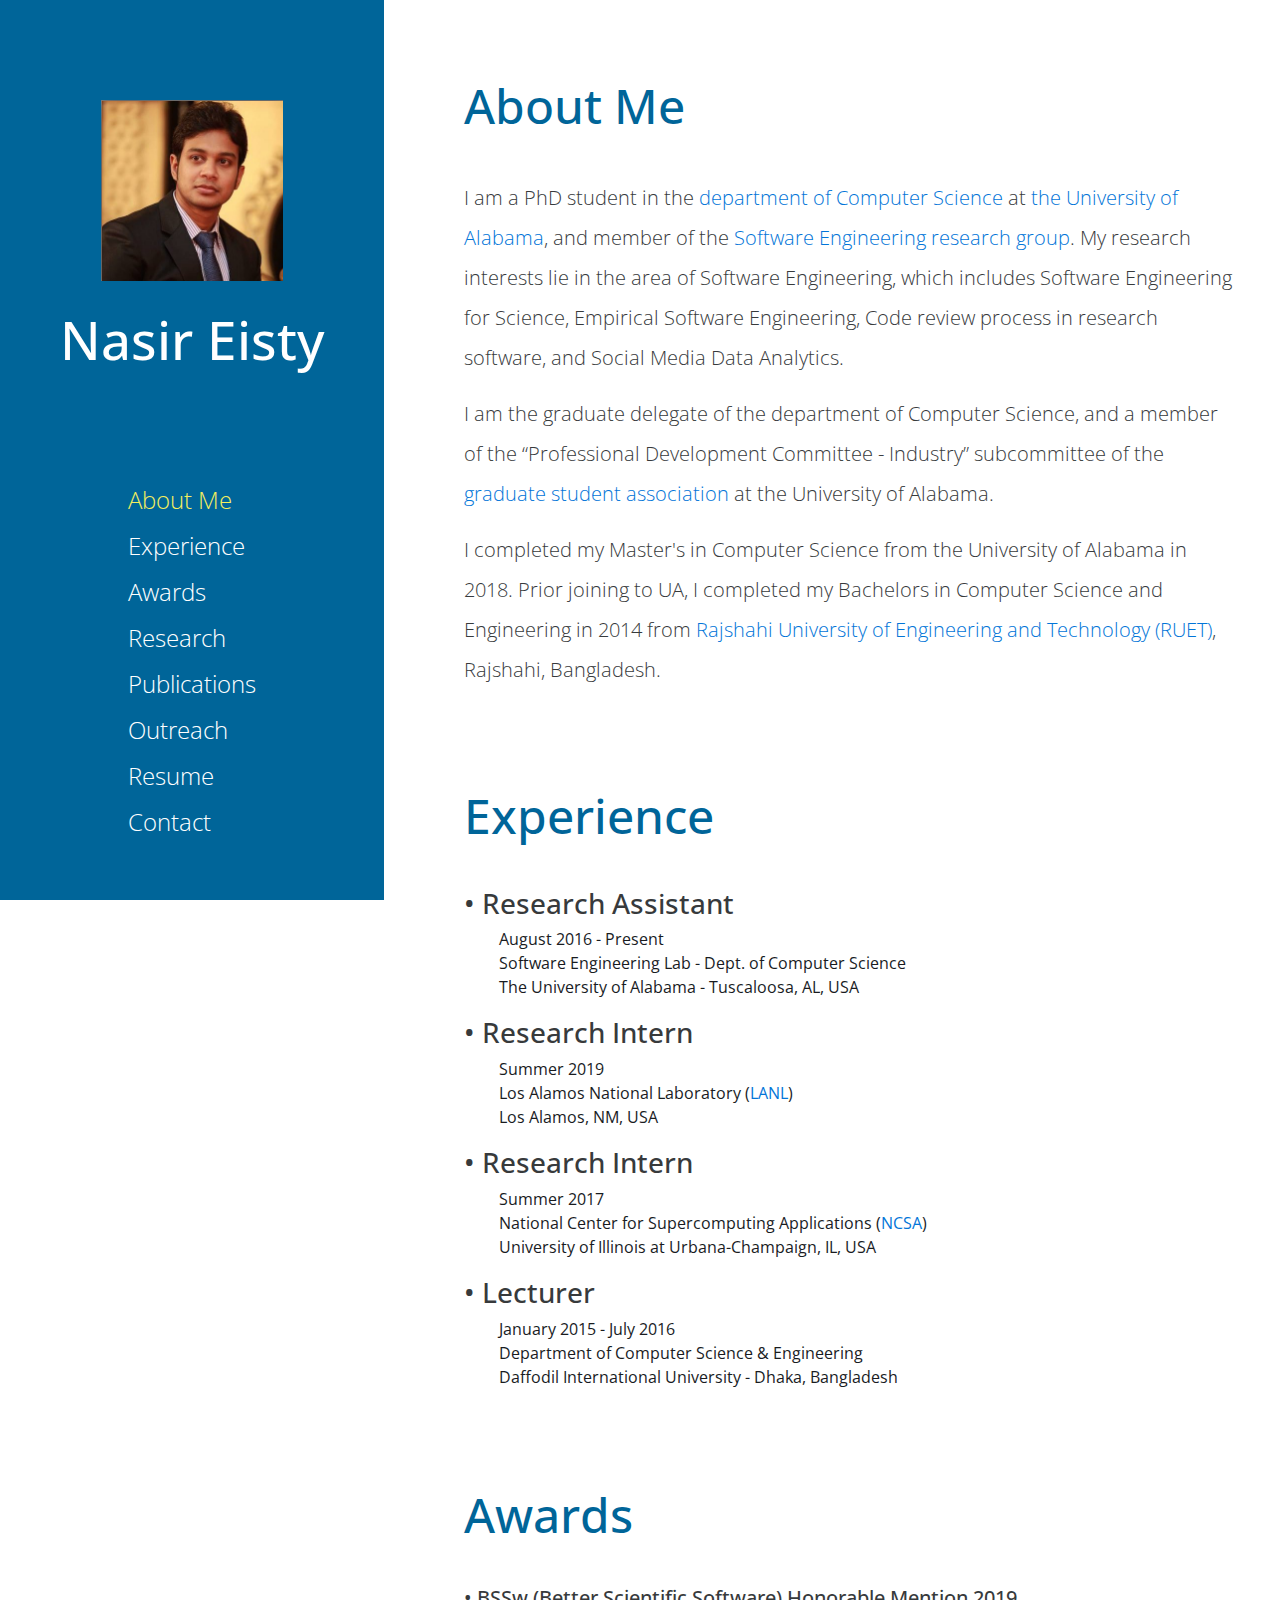
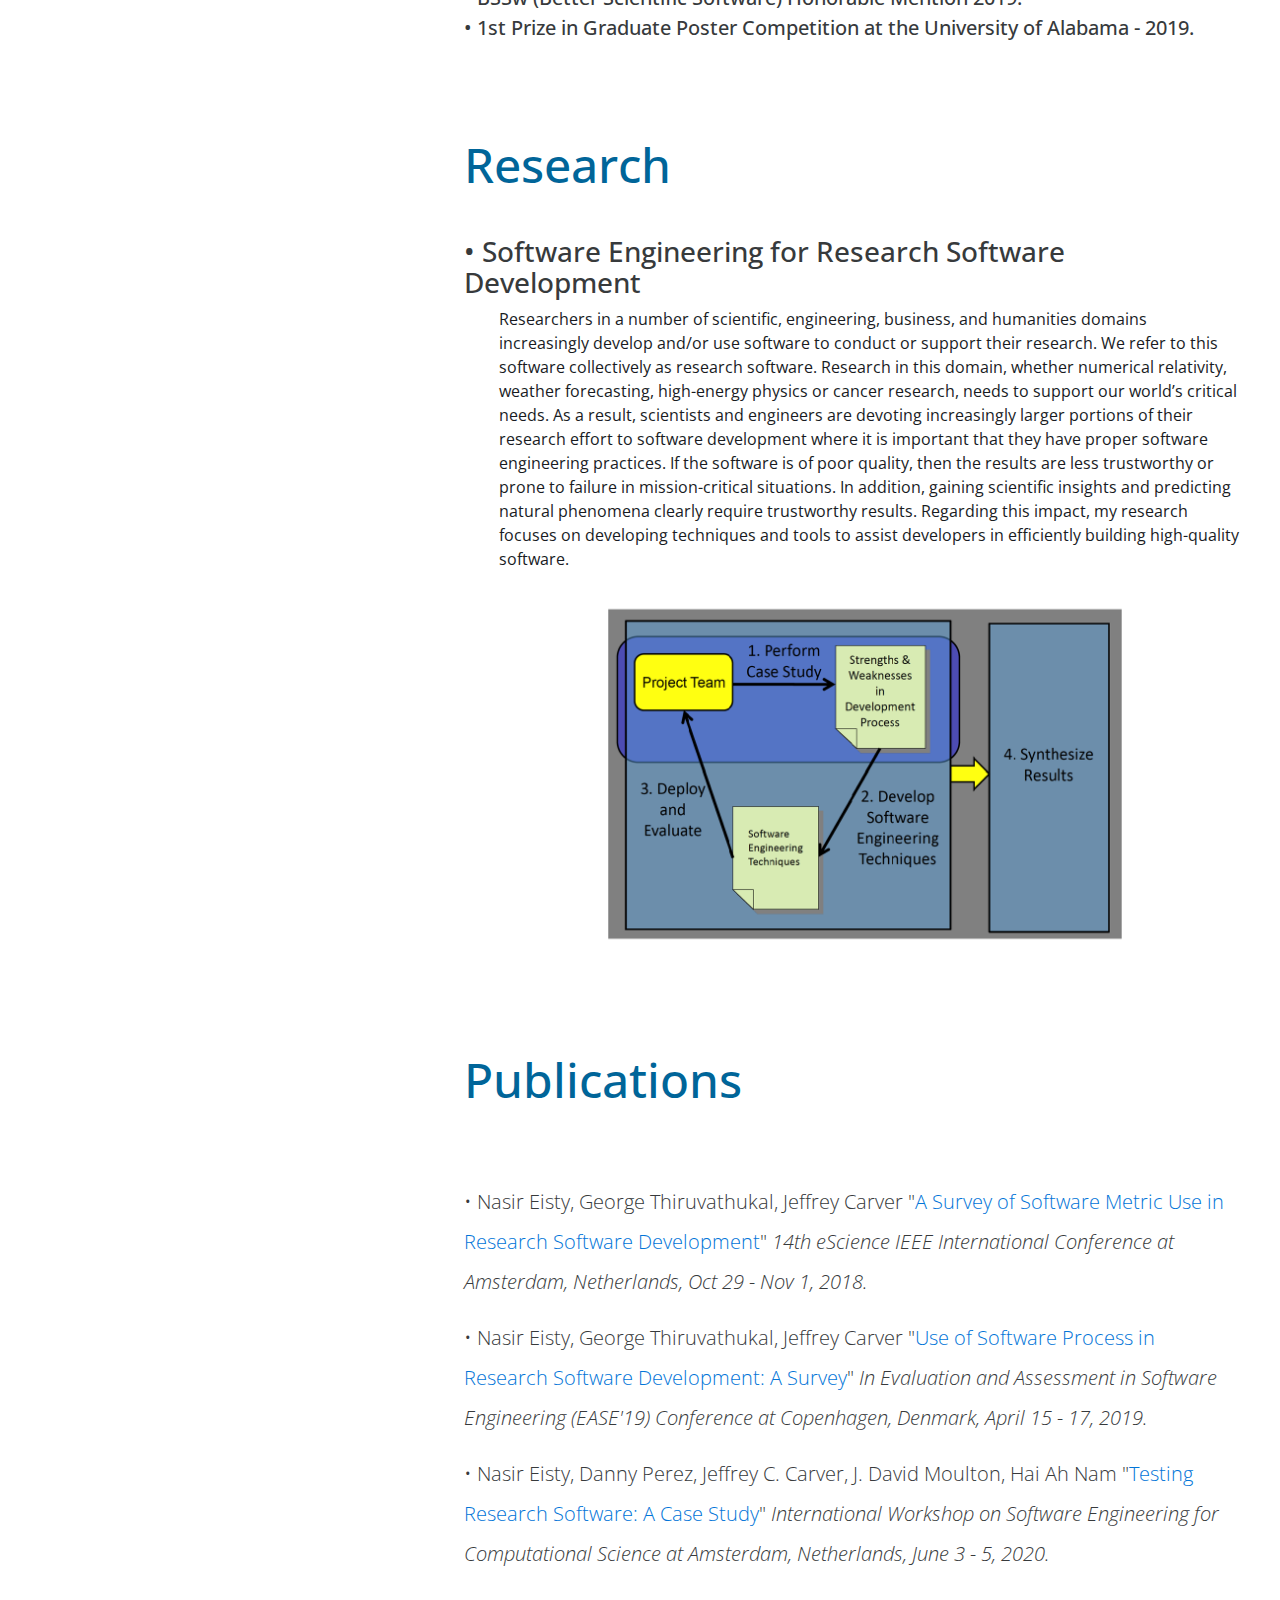
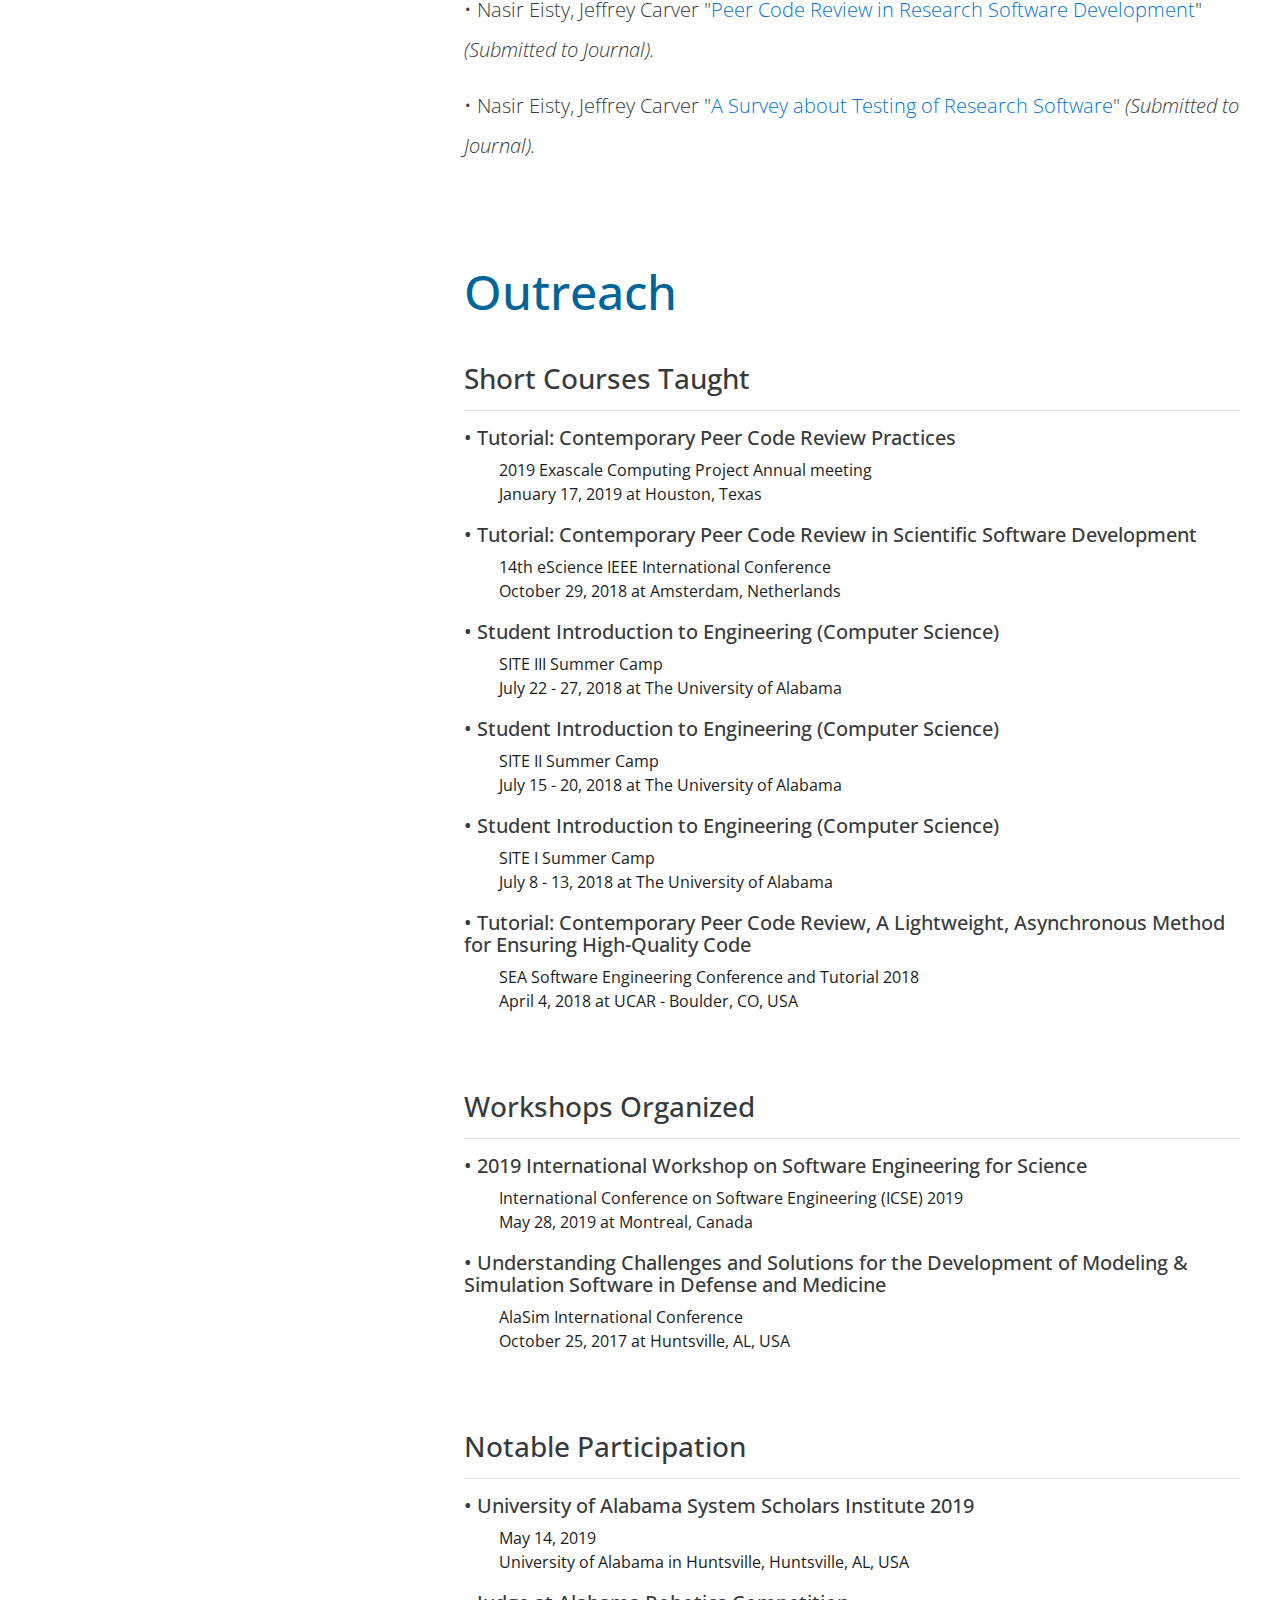
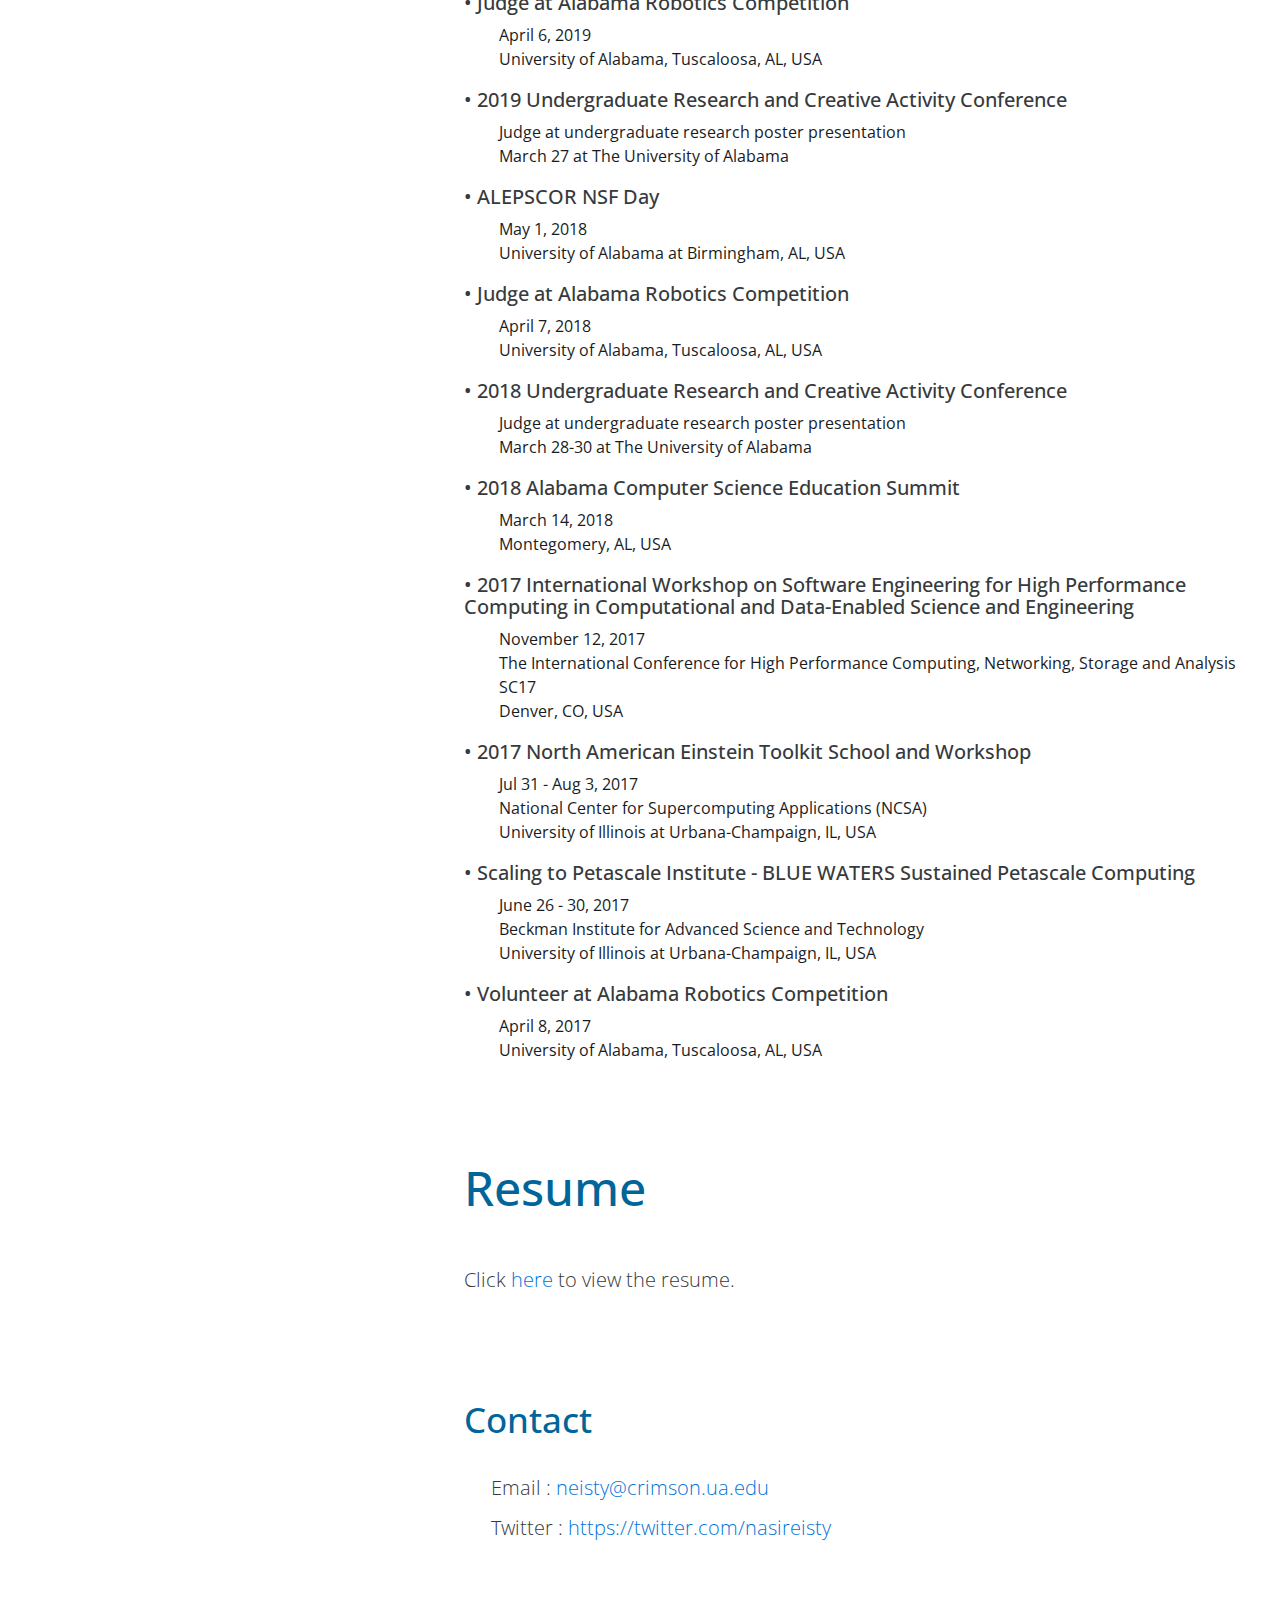
<file: old_index.html>
<!DOCTYPE html>
<html>
<head>
    <meta charset="utf-8">
    <meta http-equiv="X-UA-Compatible" content="IE=edge">
    <meta name="viewport" content="width=device-width, initial-scale=1">

    <title>Nasir Eisty</title>
<!--
Neaty HTML Template
http://www.templatemo.com/tm-501-neaty
-->
    <!-- load stylesheets -->
    <link rel="stylesheet" href="https://fonts.googleapis.com/css?family=Open+Sans:300,400">  <!-- Google web font "Open Sans" -->
    <link rel="stylesheet" href="css/bootstrap.min.css">                                      <!-- Bootstrap style -->
    <link rel="stylesheet" href="css/magnific-popup.css">                                <!-- Magnific pop up style, http://dimsemenov.com/plugins/magnific-popup/ -->
    <link rel="stylesheet" href="css/templatemo-style.css">                                   <!-- Templatemo style -->

    <!-- HTML5 shim and Respond.js for IE8 support of HTML5 elements and media queries -->
    <!-- WARNING: Respond.js doesn't work if you view the page via file:// -->
        <!--[if lt IE 9]>
          <script src="https://oss.maxcdn.com/html5shiv/3.7.2/html5shiv.min.js"></script>
          <script src="https://oss.maxcdn.com/respond/1.4.2/respond.min.js"></script>
          <![endif]-->
</head>
    <body>        
        <div class="container">
            <div class="row">
                <div class="tm-left-right-container">
                    <!-- Left column: logo and menu -->
                    <div class="tm-blue-bg tm-left-column">                        
                        <div class="tm-logo-div text-xs-center">
                            <img src="img/profile.PNG" alt="Logo">
                            <h1 class="tm-site-name">Nasir Eisty</h1>
                        </div>
                        <nav class="tm-main-nav">
                            <ul class="tm-main-nav-ul">
                                <li class="tm-nav-item">
                                    <a href="#about" class="tm-nav-item-link">About Me</a>
                                </li>
                                <li class="tm-nav-item">
                                    <a href="#experience" class="tm-nav-item-link">Experience</a>
                                </li>
                                <li class="tm-nav-item">
                                    <a href="#awards" class="tm-nav-item-link">Awards</a>
                                </li>
                                <li class="tm-nav-item">
                                    <a href="#research" class="tm-nav-item-link">Research</a>
                                </li>
                                <li class="tm-nav-item">
                                    <a href="#publications" class="tm-nav-item-link">Publications</a>
                                </li>
                                <li class="tm-nav-item">
                                    <a href="#outreach" class="tm-nav-item-link">Outreach</a>
                                </li>
                                <li class="tm-nav-item">
                                    <a href="#resume" class="tm-nav-item-link">Resume</a>
                                </li>
                                <li class="tm-nav-item">
                                    <a href="#contact" class="tm-nav-item-link">Contact</a>
                                </li>
                            </ul>
                        </nav>                                         
                    </div> <!-- Left column: logo and menu -->
                    
                    <!-- Right column: content -->
                    <div class="tm-right-column">


                        <div class="tm-content-div">
                            <!-- About me section -->
                            <section id="about" class="tm-section">
                                <header>
                                    <h2 class="tm-blue-text tm-welcome-title tm-margin-b-45">About Me</h2>
                                </header>
                                <p>I am a PhD student in the <a href="http://cs.ua.edu/" target="_blank">department of Computer Science</a> at <a href="https://www.ua.edu/" target="_blank">the University of Alabama</a>, and member of the <a href="http://se.cs.ua.edu/" target="_blank">Software Engineering research group</a>. My research interests lie in the area of Software Engineering, which includes Software Engineering for Science, Empirical Software Engineering, Code review process in research software, and Social Media Data Analytics.</p>
                                <p>I am the graduate delegate of the department of Computer Science, and a member of the “Professional Development Committee - Industry” subcommittee of the <a href="https://gsa.ua.edu/" target="_blank">graduate student association</a> at the University of Alabama. </p>
                                <p>I completed my Master's in Computer Science from the University of Alabama in 2018. Prior joining to UA, I completed my Bachelors in Computer Science and Engineering in 2014 from <a href="http://www.ruet.ac.bd/" target="_blank">Rajshahi University of Engineering and Technology (RUET)</a>, Rajshahi, Bangladesh.</p>
                            </section>
                            <!-- Experience section -->
                            <section id="experience" class="tm-section">
                                <header>
                                    <h2 class="tm-blue-text tm-welcome-title tm-margin-b-45">Experience</h2> 
                                </header>
                                <div >
                                    
                                    <h3><span>&bull;</span> Research Assistant</h3> 
                                    <p class="info">August 2016 - Present<br>Software Engineering Lab - Dept. of Computer Science<br>The University of Alabama - Tuscaloosa, AL, USA</p>
                                    <h3><span>&bull;</span> Research Intern</h3> 
                                    <p class="info">Summer 2019<br>Los Alamos National Laboratory (<a href = "https://www.lanl.gov/" target ="_blank">LANL</a>)<br> Los Alamos, NM, USA</p>
                                    <h3><span>&bull;</span> Research Intern</h3> 
                                    <p class="info">Summer 2017<br>National Center for Supercomputing Applications (<a href = "http://www.ncsa.illinois.edu/" target ="_blank">NCSA</a>)<br>University of Illinois at Urbana-Champaign, IL, USA</p>
                                    <h3><span>&bull;</span> Lecturer</h3> 
                                    <p class="info">January 2015 - July 2016<br>Department of Computer Science & Engineering<br>Daffodil International University - Dhaka, Bangladesh</p>
                                </div>
                            </section>  
                            <!-- Awards section -->
                            <section id="awards" class="tm-section">
                                <header>
                                    <h2 class="tm-blue-text tm-welcome-title tm-margin-b-45">Awards</h2>
                                </header>
                                <div >
                                    
                                    <h5><span>&bull;</span> BSSw (Better Scientific Software) Honorable Mention 2019.</h3>
                                    <h5><span>&bull;</span> 1st Prize in Graduate Poster Competition at the University of Alabama - 2019.</h3>  
                                    
                                   </div>
                            </section>  

                            <!-- Research section -->     
                            <section id="research" class="tm-section">
                                    <header>
                                        <h2 class="tm-blue-text tm-welcome-title tm-margin-b-45">Research</h2>
                                    </header>

                                    <div >
                                        
                                        <h3><span>&bull;</span> Software Engineering for Research Software Development </h3> 
                                        <p class="info">Researchers in a number of scientific,  engineering,  business,  and humanities domains increasingly develop and/or use software to conduct or support their research.  We refer to this software collectively as research software.   Research in this domain, whether numerical relativity, weather forecasting, high-energy physics or cancer research, needs to support our world’s critical needs. As a result, scientists and engineers are devoting increasingly larger portions of their research effort to software development where it is important that they have proper software engineering practices. If the software is of poor quality, then the results are less trustworthy or prone to failure in mission-critical situations. In addition, gaining scientific insights and predicting natural phenomena clearly require trustworthy results. Regarding this impact, my research focuses on developing techniques and tools to assist developers in efficiently building high-quality software.</p>
                                        <figure>
                                                <img src="img/research.PNG" alt="Header image" class="img-fluid">    
                                        </figure>
                                       <!-- <p class="info">With our collaborators, we, the Software Engineering Research Group of the University of Alabama focus on complex software libraries, tools, and applications to ensure the reliability and quality of the scientific software that it develops. We are also working to understand the differences, necessities, impacts, and barriers of applying general software engineering practices to scientific software through ongoing projects around the world. We believe that, scientific communities must adopt good Software Engineering practices.</p> -->
                                       <!--  <h3><span>&bull;</span> Social Media Data Alalytics </h3> 
                                        <p class="info"></p>
                                        <figure>
                                            <img src="img/social4.PNG" alt="Header image" class="img-fluid">    
                                        </figure> -->
                                    </div>

                            </section> 


                            <!-- Publications section -->     
                            <section id="publications" class="tm-section">
                                    <header>
                                        <h2 class="tm-blue-text tm-welcome-title tm-margin-b-45">Publications</h2>
                                    </header>

                                    </br>
                                    <p class="info1"><span>&bull;</span> Nasir Eisty, George Thiruvathukal, Jeffrey Carver "<a href = "https://ieeexplore.ieee.org/document/8588655" target ="_blank">A Survey of Software Metric Use in Research Software Development</a>"  <i>14th eScience IEEE International Conference at Amsterdam, Netherlands, Oct 29 - Nov 1, 2018.</i></p>
                                    <p class="info1"><span>&bull;</span> Nasir Eisty, George Thiruvathukal, Jeffrey Carver "<a href = "https://doi.org/10.1145/3319008.3319351" target ="_blank">Use of Software Process in Research Software Development: A Survey</a>"  <i>In Evaluation and Assessment in Software Engineering (EASE'19) Conference at Copenhagen, Denmark, April 15 - 17, 2019.</i></p>
                                    <p class="info1"><span>&bull;</span> Nasir Eisty, Danny Perez, Jeffrey C. Carver, J. David Moulton, Hai Ah Nam "<a href = "" target ="_blank">Testing Research Software: A Case Study</a>"  <i>International Workshop on Software Engineering for Computational Science at Amsterdam, Netherlands, June 3 - 5, 2020.</i></p>  
                                    <p class="info1"><span>&bull;</span> Nasir Eisty, Jeffrey Carver "<a href = "https://" target ="_blank">Peer Code Review in Research Software Development</a>"  <i>(Submitted to Journal).</i></p>
                                    <p class="info1"><span>&bull;</span> Nasir Eisty, Jeffrey Carver "<a href = "https://" target ="_blank">A Survey about Testing of Research Software</a>"  <i>(Submitted to Journal).</i></p>
                            </section>                                


                            <!-- Outreach section -->     
                            <section id="outreach" class="tm-section">
                                <header>
                                    <h2 class="tm-blue-text tm-welcome-title tm-margin-b-45">Outreach</h2>
                                </header>
                                <div >
                                    <h3>Short Courses Taught</h3>
                                    <hr>
                                    <h5><span>&bull;</span> Tutorial: Contemporary Peer Code Review Practices</h3> 
                                    <p class="info">2019 Exascale Computing Project Annual meeting<br>January 17, 2019 at Houston, Texas</p>
                                    <h5><span>&bull;</span> Tutorial: Contemporary Peer Code Review in Scientific Software Development</h3> 
                                    <p class="info">14th eScience IEEE International Conference<br>October 29, 2018 at Amsterdam, Netherlands</p>
                                    <h5><span>&bull;</span> Student Introduction to Engineering (Computer Science)</h3> 
                                    <p class="info">SITE III Summer Camp<br>July 22 - 27, 2018 at The University of Alabama</p>                                             
                                    <h5><span>&bull;</span> Student Introduction to Engineering (Computer Science)</h3> 
                                    <p class="info">SITE II Summer Camp<br>July 15 - 20, 2018 at The University of Alabama</p>       
                                    <h5><span>&bull;</span> Student Introduction to Engineering (Computer Science)</h3> 
                                    <p class="info">SITE I Summer Camp<br>July 8 - 13, 2018 at The University of Alabama</p>     
                                    <h5><span>&bull;</span> Tutorial: Contemporary Peer Code Review, A Lightweight, Asynchronous Method for Ensuring High-Quality Code</h3> 
                                    <p class="info">SEA Software Engineering Conference and Tutorial 2018<br>April 4, 2018 at UCAR - Boulder, CO, USA</p>    
                                    <br>   
                                    <br>

                                    <h3>Workshops Organized</h3>
                                    <hr>
                                    <h5><span>&bull;</span> 2019 International Workshop on Software Engineering for Science </h3> 
                                    <p class="info">International Conference on Software Engineering (ICSE) 2019<br>May 28, 2019 at Montreal, Canada</p>
                                        
                                    <h5><span>&bull;</span> Understanding Challenges and Solutions for the Development of Modeling & Simulation Software in Defense and Medicine </h3> 
                                    <p class="info">AlaSim International Conference <br>October 25, 2017 at Huntsville, AL, USA</p>
                                        
                                    <br>
                                    <br>
                                    <h3>Notable Participation</h3>
                                    <hr>
                                    
                                    <h5><span>&bull;</span> University of Alabama System Scholars Institute 2019</h3> 
                                        <p class="info">May 14, 2019<br>University of Alabama in Huntsville, Huntsville, AL, USA</p>
                                    <h5><span>&bull;</span> Judge at Alabama Robotics Competition</h3> 
                                    <p class="info">April 6, 2019<br>University of Alabama, Tuscaloosa, AL, USA</p>
                                    <h5><span>&bull;</span> 2019 Undergraduate Research and Creative Activity Conference </h3> 
                                    <p class="info">Judge at undergraduate research poster presentation<br>March 27 at The University of Alabama</p>    
                                    <h5><span>&bull;</span> ALEPSCOR NSF Day</h3> 
                                    <p class="info">May 1, 2018<br>University of Alabama at Birmingham, AL, USA</p>                                        
                                    <h5><span>&bull;</span> Judge at Alabama Robotics Competition</h3> 
                                    <p class="info">April 7, 2018<br>University of Alabama, Tuscaloosa, AL, USA</p>
                                    <h5><span>&bull;</span> 2018 Undergraduate Research and Creative Activity Conference </h3> 
                                    <p class="info">Judge at undergraduate research poster presentation<br>March 28-30 at The University of Alabama</p>
                                    <h5><span>&bull;</span> 2018 Alabama Computer Science Education Summit </h3> 
                                    <p class="info">March 14, 2018<br>Montegomery, AL, USA</p>    
                                    <h5><span>&bull;</span> 2017 International Workshop on Software Engineering for High Performance Computing in Computational and Data-Enabled Science and Engineering </h3> 
                                    <p class="info">November 12, 2017<br>The International Conference for High Performance Computing, Networking, Storage and Analysis SC17<br>Denver, CO, USA</p>
                                    <h5><span>&bull;</span> 2017 North American Einstein Toolkit School and Workshop</h3> 
                                    <p class="info">Jul 31 - Aug 3, 2017 <br> National Center for Supercomputing Applications (NCSA)<br>University of Illinois at Urbana-Champaign, IL, USA</p>
                                    <h5><span>&bull;</span> Scaling to Petascale Institute - BLUE WATERS Sustained Petascale Computing</h3> 
                                    <p class="info">June 26 - 30, 2017<br>Beckman Institute for Advanced Science and Technology<br>University of Illinois at Urbana-Champaign, IL, USA</p>
                                    <h5><span>&bull;</span> Volunteer at Alabama Robotics Competition</h3> 
                                    <p class="info">April 8, 2017<br>University of Alabama, Tuscaloosa, AL, USA</p>
                                </div>
                            </section> 


                            
                            <!-- Resume section -->     
                            <section id="resume" class="tm-section">
                                <header>
                                    <h2 class="tm-blue-text tm-welcome-title tm-margin-b-45">Resume</h2>
                                </header>
                                <p>Click <a href="https://docs.google.com/document/d/1wVjbbLKXBn0wAmmWnu-Eqe9GP8Lv6yGVE01XUA9zWxQ/edit?usp=sharing" target="_blank">here </a>to view the resume.</p>
                            </section>
                            <!--Gallery section      
                            <section id="gallery" class="tm-section">
                                <header><h2 class="tm-blue-text tm-section-title tm-margin-b-30">Gallery</h2></header>
                                <div class="tm-gallery-container tm-gallery-3">
                                    <div class="tm-img-container tm-img-container-3">
                                        <a href="img/Alabama0.jpg"><img src="img/Alabama0.jpg" alt="Image" class="img-fluid tm-img-tn"></a>    
                                    </div>
                                    <div class="tm-img-container tm-img-container-3">
                                        <a href="img/Alabama.jpg"><img src="img/Alabama.jpg" alt="Image" class="img-fluid tm-img-tn"></a>
                                    </div>
                                    <div class="tm-img-container tm-img-container-3">
                                        <a href="img/Alabama1.jpg"><img src="img/Alabama1.jpg" alt="Image" class="img-fluid tm-img-tn"></a>
                                    </div>
                                    <div class="tm-img-container tm-img-container-3">
                                        <a href="img/Alabama2.jpg"><img src="img/Alabama2.jpg" alt="Image" class="img-fluid tm-img-tn"></a>
                                    </div>                                    
                                </div>
                            </section>  -->

                            <!-- Contact section -->
                            <section id="contact" class="tm-section">
                                <header><h2 class="tm-blue-text tm-section-title tm-margin-b-30">Contact</h2></header>

                                <div class="row">

                                    
                                    <div class="col-lg-6 tm-contact-right">
                                        <p>Email : <a href="mailto:neisty@crimson.ua.edu?Subject=Hello%20again" target="_top">neisty@crimson.ua.edu</a><br>Twitter : <a href="https://twitter.com/nasireisty" target="_blank">https://twitter.com/nasireisty</a></p>

                                    </div>
                                </div>
                                
                            </section>
                            <footer>
                                
                            </footer>
                        </div>  
                        
                    </div> <!-- Right column: content -->
                </div>
            </div> <!-- row -->
        </div> <!-- container -->
                
        <!-- load JS files -->
        <script src="js/jquery-1.11.3.min.js"></script>             <!-- jQuery (https://jquery.com/download/) -->
        <script src="js/jquery.magnific-popup.min.js"></script>     <!-- Magnific pop-up (http://dimsemenov.com/plugins/magnific-popup/) -->
        <script src="js/jquery.singlePageNav.min.js"></script>      <!-- Single Page Nav (https://github.com/ChrisWojcik/single-page-nav) -->
        <script>     
       
            $(document).ready(function(){

                // Single page nav
                $('.tm-main-nav').singlePageNav({
                    'currentClass' : "active",
                    offset : 20
                });

                // Magnific pop up
                $('.tm-gallery-1').magnificPopup({
                  delegate: 'a', // child items selector, by clicking on it popup will open
                  type: 'image',
                  gallery: {enabled:true}
                  // other options
                }); 

                $('.tm-gallery-2').magnificPopup({
                  delegate: 'a', // child items selector, by clicking on it popup will open
                  type: 'image',
                  gallery: {enabled:true}
                  // other options
                }); 

                $('.tm-gallery-3').magnificPopup({
                  delegate: 'a', // child items selector, by clicking on it popup will open
                  type: 'image',
                  gallery: {enabled:true}
                  // other options
                }); 

                $('.tm-current-year').text(new Date().getFullYear());                
            });
        </script>             
</body>
</html>
</file>
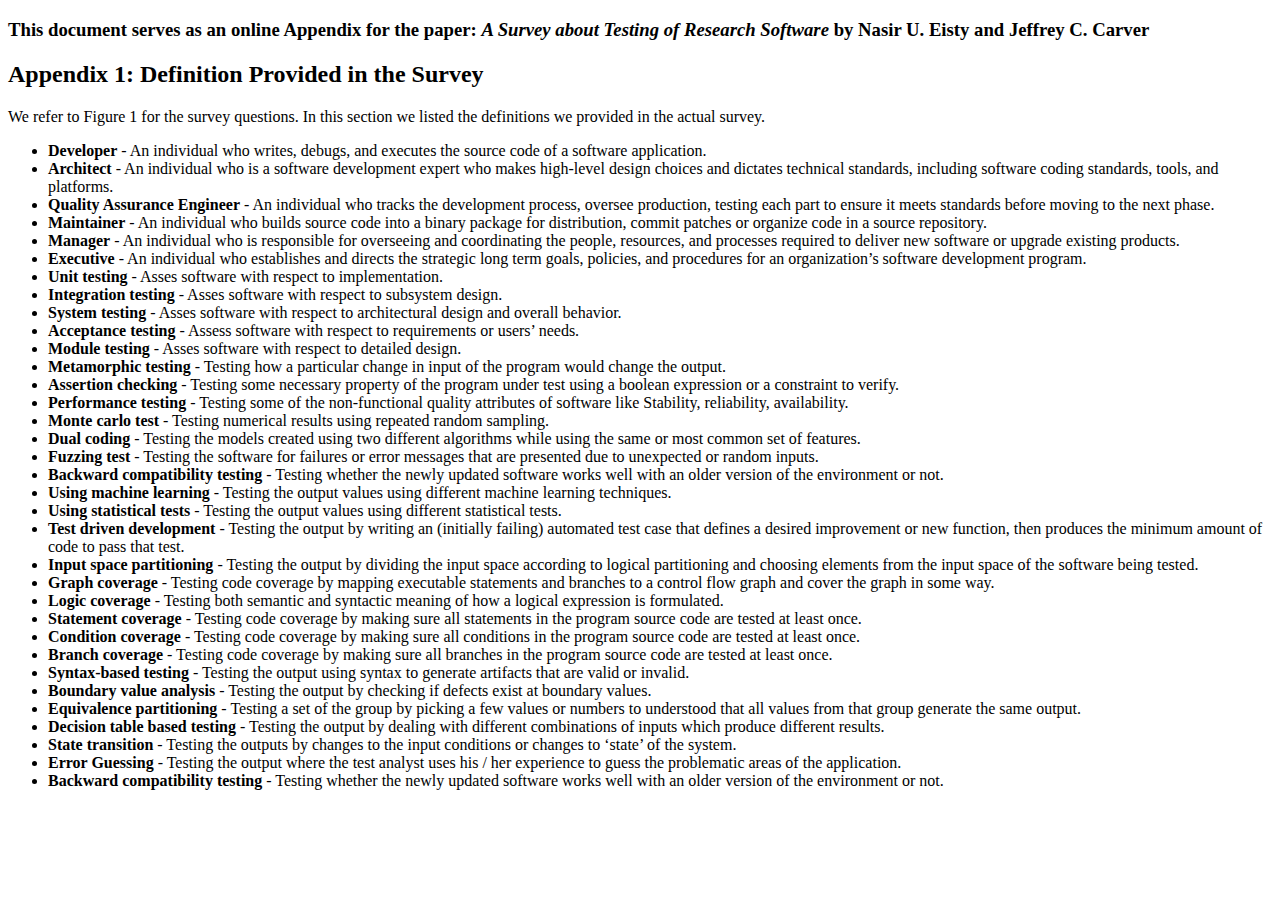
<file: Testing-Survey-Paper/Appendix_1.html>
<!DOCTYPE html><html><head><meta charset="utf-8"><title>Appendix 1</title><style></style></head><body id="preview">
<h3 class="code-line" data-line-start=0 data-line-end=1><a id="Appendix_1"></a> This document serves as an online Appendix for the paper: <i>A Survey about Testing of Research Software</i> by Nasir U. Eisty and Jeffrey C. Carver </h3>
<h2 class="code-line" data-line-start=0 data-line-end=1><a id="Appendix_1"></a>Appendix 1: Definition Provided in the Survey</h2>

<p class="has-line-data" data-line-start="1" data-line-end="3">We refer to Figure 1 for the survey questions.
In this section we listed the definitions we provided in the actual survey.</p>
<ul>
<li class="has-line-data" data-line-start="3" data-line-end="4"><strong>Developer</strong> - An individual who writes, debugs, and executes the source code of a software application.</li>
<li class="has-line-data" data-line-start="4" data-line-end="5"><strong>Architect</strong> - An individual who is a software development expert who makes high-level design choices and dictates technical standards, including software coding standards, tools, and platforms.</li>
<li class="has-line-data" data-line-start="5" data-line-end="6"><strong>Quality Assurance Engineer</strong> - An individual who tracks the development process, oversee production, testing each part to ensure it meets standards before moving to the next phase.</li>
<li class="has-line-data" data-line-start="6" data-line-end="7"><strong>Maintainer</strong> - An individual who builds source code into a binary package for distribution, commit patches or organize code in a source repository.</li>
<li class="has-line-data" data-line-start="7" data-line-end="8"><strong>Manager</strong> - An individual who is responsible for overseeing and coordinating the people, resources, and processes required to deliver new software or upgrade existing products.</li>
<li class="has-line-data" data-line-start="8" data-line-end="9"><strong>Executive</strong> - An individual who establishes and directs the strategic long term goals, policies, and procedures for an organization’s software development program.</li>
<li class="has-line-data" data-line-start="9" data-line-end="10"><strong>Unit testing</strong> - Asses software with respect to implementation.</li>
<li class="has-line-data" data-line-start="10" data-line-end="11"><strong>Integration testing</strong> - Asses software with respect to subsystem design.</li>
<li class="has-line-data" data-line-start="11" data-line-end="12"><strong>System testing</strong> - Asses software with respect to architectural design and overall behavior.</li>
<li class="has-line-data" data-line-start="12" data-line-end="13"><strong>Acceptance testing</strong> - Assess software with respect to requirements or users’ needs.</li>
<li class="has-line-data" data-line-start="13" data-line-end="14"><strong>Module testing</strong> - Asses software with respect to detailed design.</li>
<li class="has-line-data" data-line-start="14" data-line-end="15"><strong>Metamorphic testing</strong> - Testing how a particular change in input of the program would change the output.</li>
<li class="has-line-data" data-line-start="15" data-line-end="16"><strong>Assertion checking</strong> - Testing some necessary property of the program under test using a boolean expression or a constraint to verify.</li>
<li class="has-line-data" data-line-start="16" data-line-end="17"><strong>Performance testing</strong> - Testing some of the non-functional quality attributes of software like Stability, reliability, availability.</li>
<li class="has-line-data" data-line-start="17" data-line-end="18"><strong>Monte carlo test</strong> - Testing numerical results using repeated random sampling.</li>
<li class="has-line-data" data-line-start="18" data-line-end="19"><strong>Dual coding</strong> - Testing the models created using two different algorithms while using the same or most common set of features.</li>
<li class="has-line-data" data-line-start="19" data-line-end="20"><strong>Fuzzing test</strong> - Testing the software for failures or error messages that are presented due to unexpected or random inputs.</li>
<li class="has-line-data" data-line-start="20" data-line-end="21"><strong>Backward compatibility testing</strong> - Testing whether the newly updated software works well with an older version of the environment or not.</li>
<li class="has-line-data" data-line-start="21" data-line-end="22"><strong>Using machine learning</strong> - Testing the output values using different machine learning techniques.</li>
<li class="has-line-data" data-line-start="22" data-line-end="23"><strong>Using statistical tests</strong> - Testing the output values using different statistical tests.</li>
<li class="has-line-data" data-line-start="23" data-line-end="24"><strong>Test driven development</strong> - Testing the output by writing an (initially failing) automated test case that defines a desired improvement or new function, then produces the minimum amount of code to pass that test.</li>
<li class="has-line-data" data-line-start="24" data-line-end="25"><strong>Input space partitioning</strong> - Testing the output by dividing the input space according to logical partitioning and choosing elements from the input space of the software being tested.</li>
<li class="has-line-data" data-line-start="25" data-line-end="26"><strong>Graph coverage</strong> - Testing code coverage by mapping executable statements and branches to a control flow graph and cover the graph in some way.</li>
<li class="has-line-data" data-line-start="26" data-line-end="27"><strong>Logic coverage</strong> - Testing both semantic and syntactic meaning of how a logical expression is formulated.</li>
<li class="has-line-data" data-line-start="27" data-line-end="28"><strong>Statement coverage</strong> - Testing code coverage by making sure all statements in the program source code are tested at least once.</li>
<li class="has-line-data" data-line-start="28" data-line-end="29"><strong>Condition coverage</strong> - Testing code coverage by making sure all conditions in the program source code are tested at least once.</li>
<li class="has-line-data" data-line-start="29" data-line-end="30"><strong>Branch coverage</strong> - Testing code coverage by making sure all branches in the program source code are tested at least once.</li>
<li class="has-line-data" data-line-start="30" data-line-end="31"><strong>Syntax-based testing</strong> - Testing the output using syntax to generate artifacts that are valid or invalid.</li>
<li class="has-line-data" data-line-start="31" data-line-end="32"><strong>Boundary value analysis</strong> - Testing the output by checking if defects exist at boundary values.</li>
<li class="has-line-data" data-line-start="32" data-line-end="33"><strong>Equivalence partitioning</strong> - Testing a set of the group by picking a few values or numbers to understood that all values from that group generate the same output.</li>
<li class="has-line-data" data-line-start="33" data-line-end="34"><strong>Decision table based testing</strong> - Testing the output by dealing with different combinations of inputs which produce different results.</li>
<li class="has-line-data" data-line-start="34" data-line-end="35"><strong>State transition</strong> - Testing the outputs by changes to the input conditions or changes to ‘state’ of the system.</li>
<li class="has-line-data" data-line-start="35" data-line-end="36"><strong>Error Guessing</strong> - Testing the output where the test analyst uses his / her experience to guess the problematic areas of the application.</li>
<li class="has-line-data" data-line-start="36" data-line-end="37"><strong>Backward compatibility testing</strong> - Testing whether the newly updated software works well with an older version of the environment or not.</li>
</ul>
</body></html>
</file>
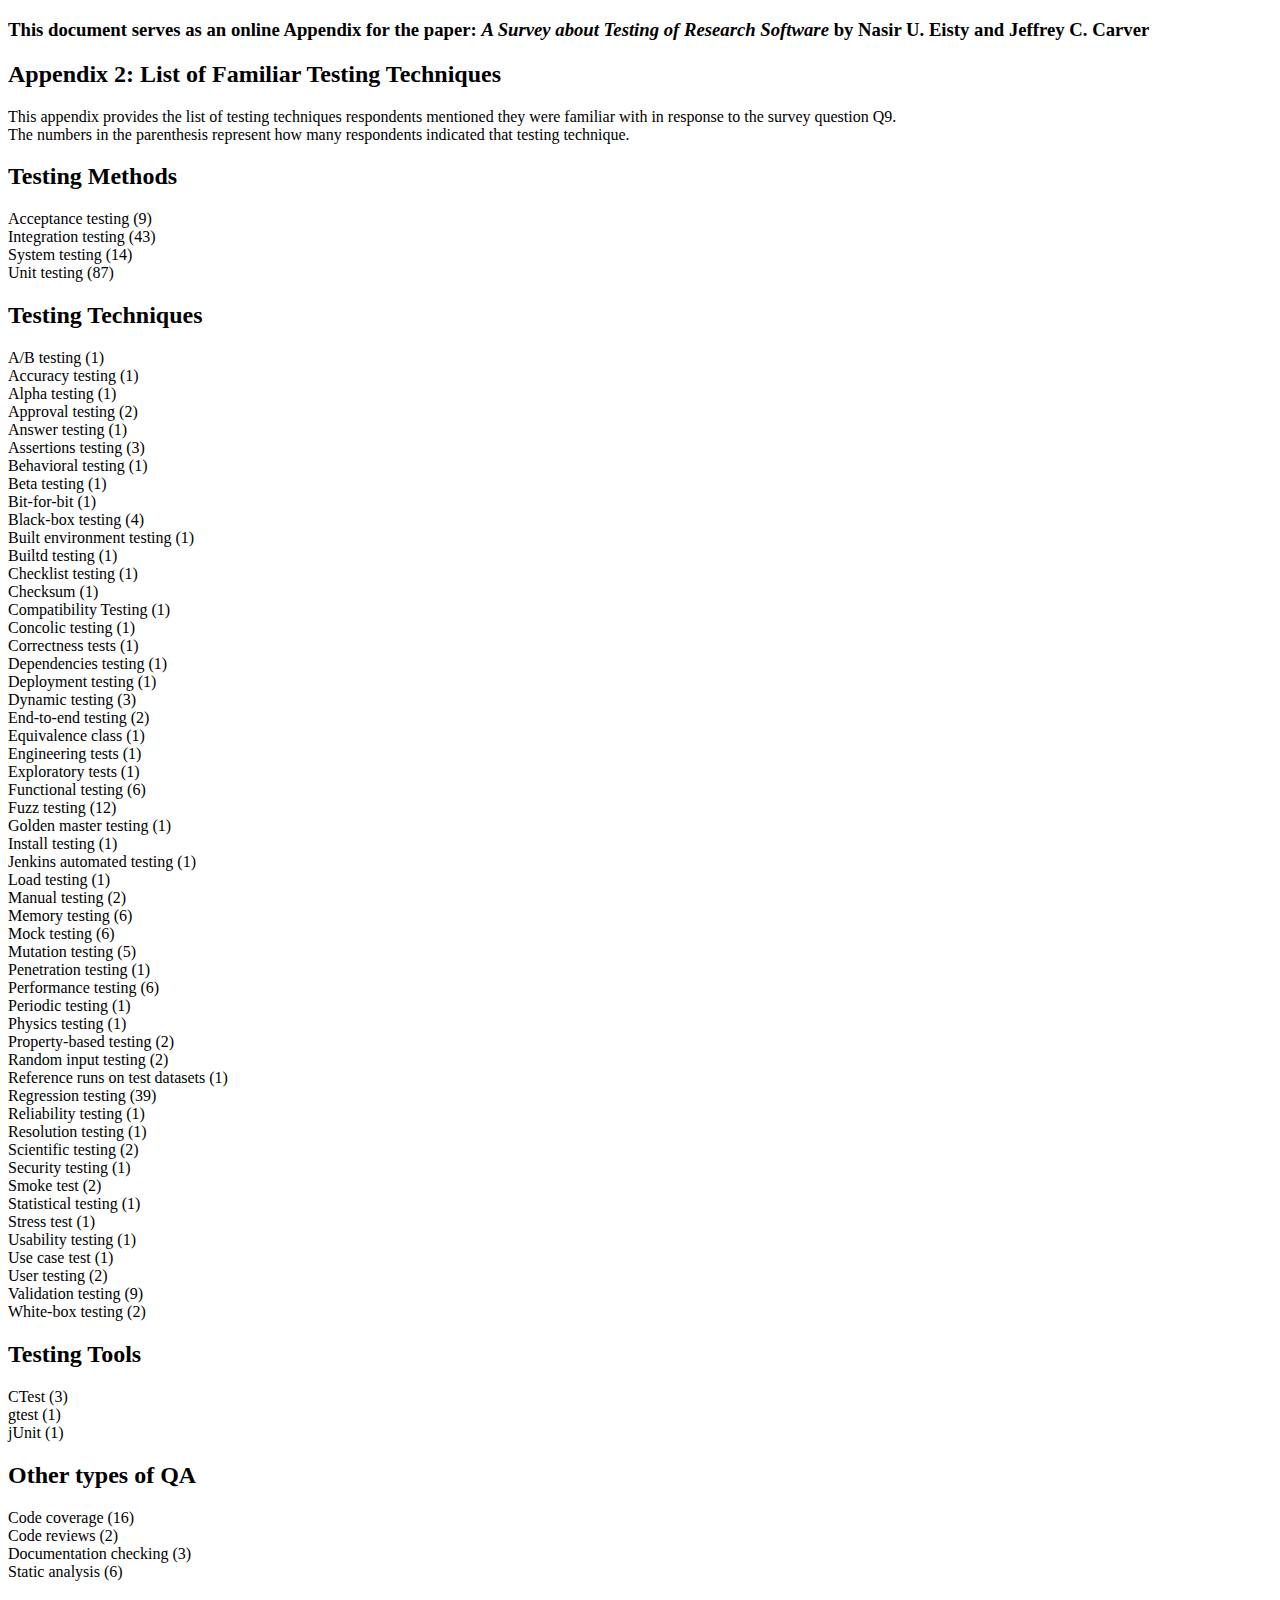
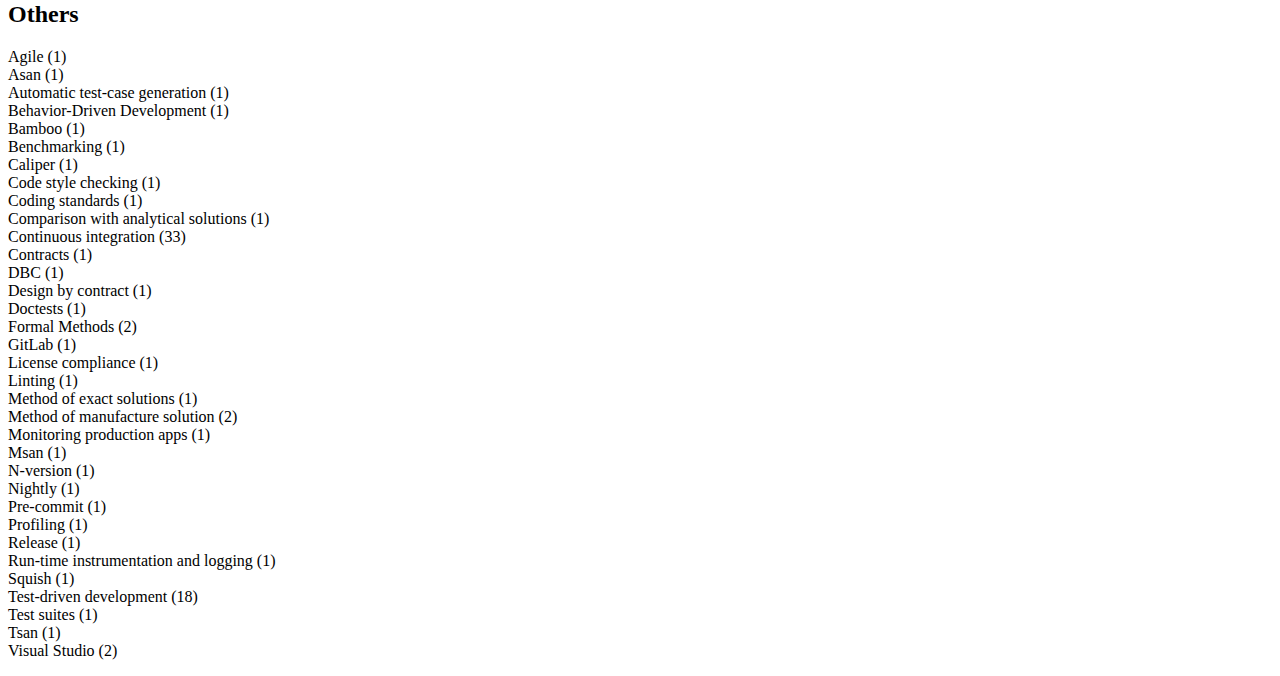
<file: Testing-Survey-Paper/Appendix_2.html>
<!DOCTYPE html><html><head><meta charset="utf-8"><title>Appendix 2</title><style></style></head><body id="preview">
    <h3 class="code-line" data-line-start=0 data-line-end=1><a id="Appendix 2"></a> This document serves as an online Appendix for the paper: <i>A Survey about Testing of Research Software</i> by Nasir U. Eisty and Jeffrey C. Carver </h3>
    <h2 class="code-line" data-line-start=0 data-line-end=1><a id="List_of_Familiar_Testing_Techniques_0"></a>Appendix 2: List of Familiar Testing Techniques</h2>
<p class="has-line-data" data-line-start="3" data-line-end="5">This appendix provides the list of testing techniques respondents mentioned they were familiar with in response to the survey question Q9.<br>
The numbers in the parenthesis represent how many respondents indicated that testing technique.</p>
<h2 class="code-line" data-line-start=5 data-line-end=6><a id="Methods_5"></a>Testing Methods</h2>
<p class="has-line-data" data-line-start="6" data-line-end="9">
Acceptance testing (9)<br>
Integration testing (43)<br>
System testing (14)<br>
Unit testing (87)
</p>
<h2 class="code-line" data-line-start=9 data-line-end=10><a id="Techniques_9"></a>Testing Techniques</h2>
<p class="has-line-data" data-line-start="10" data-line-end="106">
    A/B testing (1)<br>
    Accuracy testing (1)<br>
    Alpha testing (1)<br>
    Approval testing (2)<br>
    Answer testing (1)<br>
    Assertions testing (3)<br>
    Behavioral testing (1)<br>
    Beta testing (1)<br>
    Bit-for-bit (1)<br>
    Black-box testing (4)<br>
    Built environment testing (1)<br>
    Builtd testing (1)<br>
    Checklist testing (1)<br>
    Checksum (1)<br>
    Compatibility Testing (1)<br>
    Concolic testing (1)<br>
    Correctness tests (1)<br>
    Dependencies testing (1)<br>
    Deployment testing (1)<br>
    Dynamic testing (3)<br>
    End-to-end testing (2)<br>
    Equivalence class (1)<br>
    Engineering tests (1)<br>
    Exploratory tests (1)<br>
    Functional testing (6)<br>
    Fuzz testing (12)<br>
    Golden master testing (1)<br>
    Install testing (1)<br>
    Jenkins automated testing (1)<br>
    Load testing (1)<br>
    Manual testing (2)<br>
    Memory testing (6)<br>
    Mock testing (6)<br>
    Mutation testing (5)<br>
    Penetration testing (1)<br>
    Performance testing (6)<br>
    Periodic testing (1)<br>
    Physics testing (1)<br>
    Property-based testing (2)<br>
    Random input testing (2)<br>
    Reference runs on test datasets (1)<br>
    Regression testing (39)<br>
    Reliability testing (1)<br>
    Resolution testing (1)<br>
    Scientific testing (2)<br>
    Security testing (1)<br>
    Smoke test (2)<br>
    Statistical testing (1)<br>
    Stress test (1)<br>
    Usability testing (1)<br>
    Use case test (1) <br>
    User testing (2)<br>
    Validation testing (9)<br>
    White-box testing (2)<br> 
</p>

<h2 class="code-line" data-line-start=5 data-line-end=6><a id="Methods_5"></a>Testing Tools</h2>
<p class="has-line-data" data-line-start="6" data-line-end="9">
    CTest (3)<br>
    gtest (1)<br>
    jUnit (1)<br>
</p>

<h2 class="code-line" data-line-start=5 data-line-end=6><a id="Methods_5"></a>Other types of QA</h2>
<p class="has-line-data" data-line-start="6" data-line-end="9">
Code coverage (16)<br>
Code reviews (2)<br>
Documentation checking (3)<br>
Static analysis (6)<br> 
</p>

<h2 class="code-line" data-line-start=5 data-line-end=6><a id="Methods_5"></a>Others</h2>
<p class="has-line-data" data-line-start="6" data-line-end="9">
    Agile (1)<br> 
    Asan (1)<br> 
    Automatic test-case generation (1)<br> 
    Behavior-Driven Development (1)<br> 
    Bamboo (1)<br> 
    Benchmarking (1)<br> 
    Caliper (1)<br> 
    Code style checking (1)<br> 
    Coding standards (1)<br> 
    Comparison with analytical solutions (1)<br> 
    Continuous integration (33)<br> 
    Contracts (1)<br> 
    DBC (1)<br> 
    Design by contract (1)<br> 
    Doctests (1)<br> 
    Formal Methods (2)<br> 
    GitLab (1)<br> 
    License compliance (1)<br> 
    Linting (1)<br> 
    Method of exact solutions (1)<br> 
    Method of manufacture solution (2)<br> 
    Monitoring production apps (1)<br> 
    Msan (1)<br> 
    N-version (1)<br> 
    Nightly (1)<br> 
    Pre-commit (1)<br> 
    Profiling (1)<br> 
    Release (1)<br> 
    Run-time instrumentation and logging (1)<br> 
    Squish (1)<br> 
    Test-driven development (18)<br> 
    Test suites (1)<br> 
    Tsan (1)<br> 
    Visual Studio (2)<br> 
    
</p>
</body></html>
</file>
<file: css/templatemo-style.css>
/*

Neaty HTML Template

http://www.templatemo.com/tm-501-neaty

*/
body {
	font-family: 'Open Sans', Helvetica, Arial, sans-serif;
	font-size: 20px;
	font-weight: 300;
	overflow-x: hidden;
}

a, button { transition: all 0.3s ease; }
a:hover,
a:focus {
	text-decoration: none;
	outline: none;
}

.row { display: block; }
.tm-left-right-container { width: 100%; }

.tm-blue-bg {
	background-color: #006599;
	color: white;
}

.tm-blue-text {	color: #006599; }
.tm-blue-bg a {	color: white; }

.tm-site-name {
	font-size: 4rem;
	margin-top: 20px;
}


.tm-logo-div { 
	padding-top: 40px; 
	padding-bottom: 40px;
}

.tm-main-nav { display: none; }

.tm-main-nav-ul {
	display: inline-block;
	padding-left: 0;
}

.tm-section { margin-bottom: 60px; }
.tm-welcome-title {	font-size: 2.4rem; }
.tm-section-title {	font-size: 2.2rem; }
.tm-content-div { padding: 40px; }
.tm-margin-b-45 { margin-bottom: 45px; }
.tm-margin-b-30 { margin-bottom: 30px; }
p { line-height: 2; }

.tm-button {
	background-color: #006599;
	border: none;
	color: white;
	cursor: pointer;
	display: inline-block;
	font-size: 1.4rem;	
	padding: 18px 35px;
}

.tm-button-wide { padding: 18px 40px; }

.tm-button:hover,
.tm-button:active,
.tm-button:focus {
	background-color: #2790c6;
	color: white;
}

.tm-nav-item:hover a,
.tm-nav-item:active a,
.tm-nav-item:focus a,
.tm-nav-item-link.active {
	color: #f4ef5e;
}

.tm-about-img-container { margin-top: 50px; }

.tm-gallery-container {
	overflow: auto;
	margin-left: -5px;
	margin-right: -5px;
}

.tm-img-container {	float: left; }

.tm-img-container-1,
.tm-img-container-2,
.tm-img-container-3 { 
	margin-bottom: 10px;
	width: 50%; 
}

.tm-img-tn {
	padding-left: 5px;
	padding-right: 5px;
}

.tm-img-tn {
	display: block;
	margin: 0 auto;
}

.tm-contact-right { margin-top: 40px; }

.form-control {
	border-color: #0a6697;
	border-radius: 0;
	color: #4286ab;
	font-family: 'Open Sans', Helvetica, Arial, sans-serif;
	font-size: 1.3rem;
}

input::-webkit-input-placeholder,
textarea::-webkit-input-placeholder {
	color: #4286ab !important;
}
 
input:-moz-placeholder,
textarea:-moz-placeholder { /* Firefox 18- */
	color: #4286ab !important;  
}
 
input::-moz-placeholder,
textarea::-moz-placeholder {  /* Firefox 19+ */
	color: #4286ab !important;  
}
 
input:-ms-input-placeholder,
textarea:-ms-input-placeholder {  
	color: #4286ab !important;  
}

.tm-contact-right {	padding-left: 15px; }
.tm-copyright-p { margin-bottom: 0; }

/* Media Queries */
@media (min-width: 576px) {
	.container { width: 100%; }
	.tm-site-name { margin-top: 35px; }
	.tm-welcome-title { font-size: 3rem; }
	.tm-img-container-1 { width: 20%; }
	.tm-img-container-2 { width: 33.3334%; }
	.tm-img-container-3 { width: 25%; }
}

@media (min-width: 768px) {
	.tm-about-img-container { margin-top: 0; }
}

@media (min-width: 992px) {
	.tm-main-nav {
		display: flex;
		justify-content: center;
	}

	.tm-left-column { 
		position: fixed; 
		height: 100%;
	}

	.container { width: 100%; }
	.tm-left-column { width: 30%; }

	.tm-right-column {
		float: right;
		width: 70%;
	}

	.tm-nav-item {
		cursor: pointer;
		font-size: 1.5rem;
		list-style: none;
		padding: 5px 5px;
		transition: all 0.3s ease;
	}

	.tm-site-name {
	    font-size: 3.3rem;
	    margin-top: 30px;
	}

	.tm-logo-div {
	    padding-top: 50px;
	    padding-bottom: 50px;
	}

	.tm-section { margin-bottom: 100px; }

	.tm-content-div { padding: 80px 40px 30px 80px;	}

	.tm-img-container-1 {
		margin-bottom: 10px;
		width: 33.3334%;
	}

	.tm-img-container-2 {
		margin-bottom: 10px;
		width: 50%;
	}

	.tm-img-container-3 {
		margin-bottom: 10px;
		width: 33.3333%;
	}

	.tm-contact-right { margin-top: 0; }
}

@media (min-width: 1200px) {		
	.container { width: 100%; }	
	.tm-button-wide { padding: 18px 68px; }
	.tm-img-container-1 { width: 20%; }
	.tm-img-container-2 { width: 33.3333%; }
	.tm-img-container-3 { width: 25%; }
	.tm-contact-right { padding-left: 42px; }
}

@media (min-width: 1500px) {	
	.container { width: 100%; }
	p { margin-bottom: 30px; }

	.tm-gallery-container {
		overflow: auto;
		margin-left: -10px;
		margin-right: -10px;
	}

	.tm-img-tn {
		padding-left: 10px;
		padding-right: 10px;
	}
}

@media (min-width: 1800px) {
	.container,
	.tm-left-right-container {
	    width: 100%;
	}

	p { margin-bottom: 36px; }

	.tm-gallery-container {
		overflow: auto;
		margin-left: -10px;
		margin-right: -10px;
	}

	.tm-img-container-1 { width: 20%; }

	.tm-img-tn {
		padding-left: 10px;
		padding-right: 10px;
	}
}

@media (max-height: 860px) {
	.tm-logo-div {
	    padding-top: 45px;
	    padding-bottom: 20px;
	}

	.tm-nav-item { font-size: 1.4rem; }

	.tm-site-name {
		font-size: 2.4rem;
		margin-top: 10px;
	}
}

@media (min-height: 859px) {
	.tm-logo-div {
	    padding-top: 100px;
	    padding-bottom: 100px;
	}

	.tm-nav-item { font-size: 1.5rem; }
}

.info {
	font: 16px/24px 'librebaskerville-italic', Open Sans;
	color: #191C1F;
	margin-bottom: 18px;
	margin-top: 9px;
	margin-left: 35px;
}
</file>
